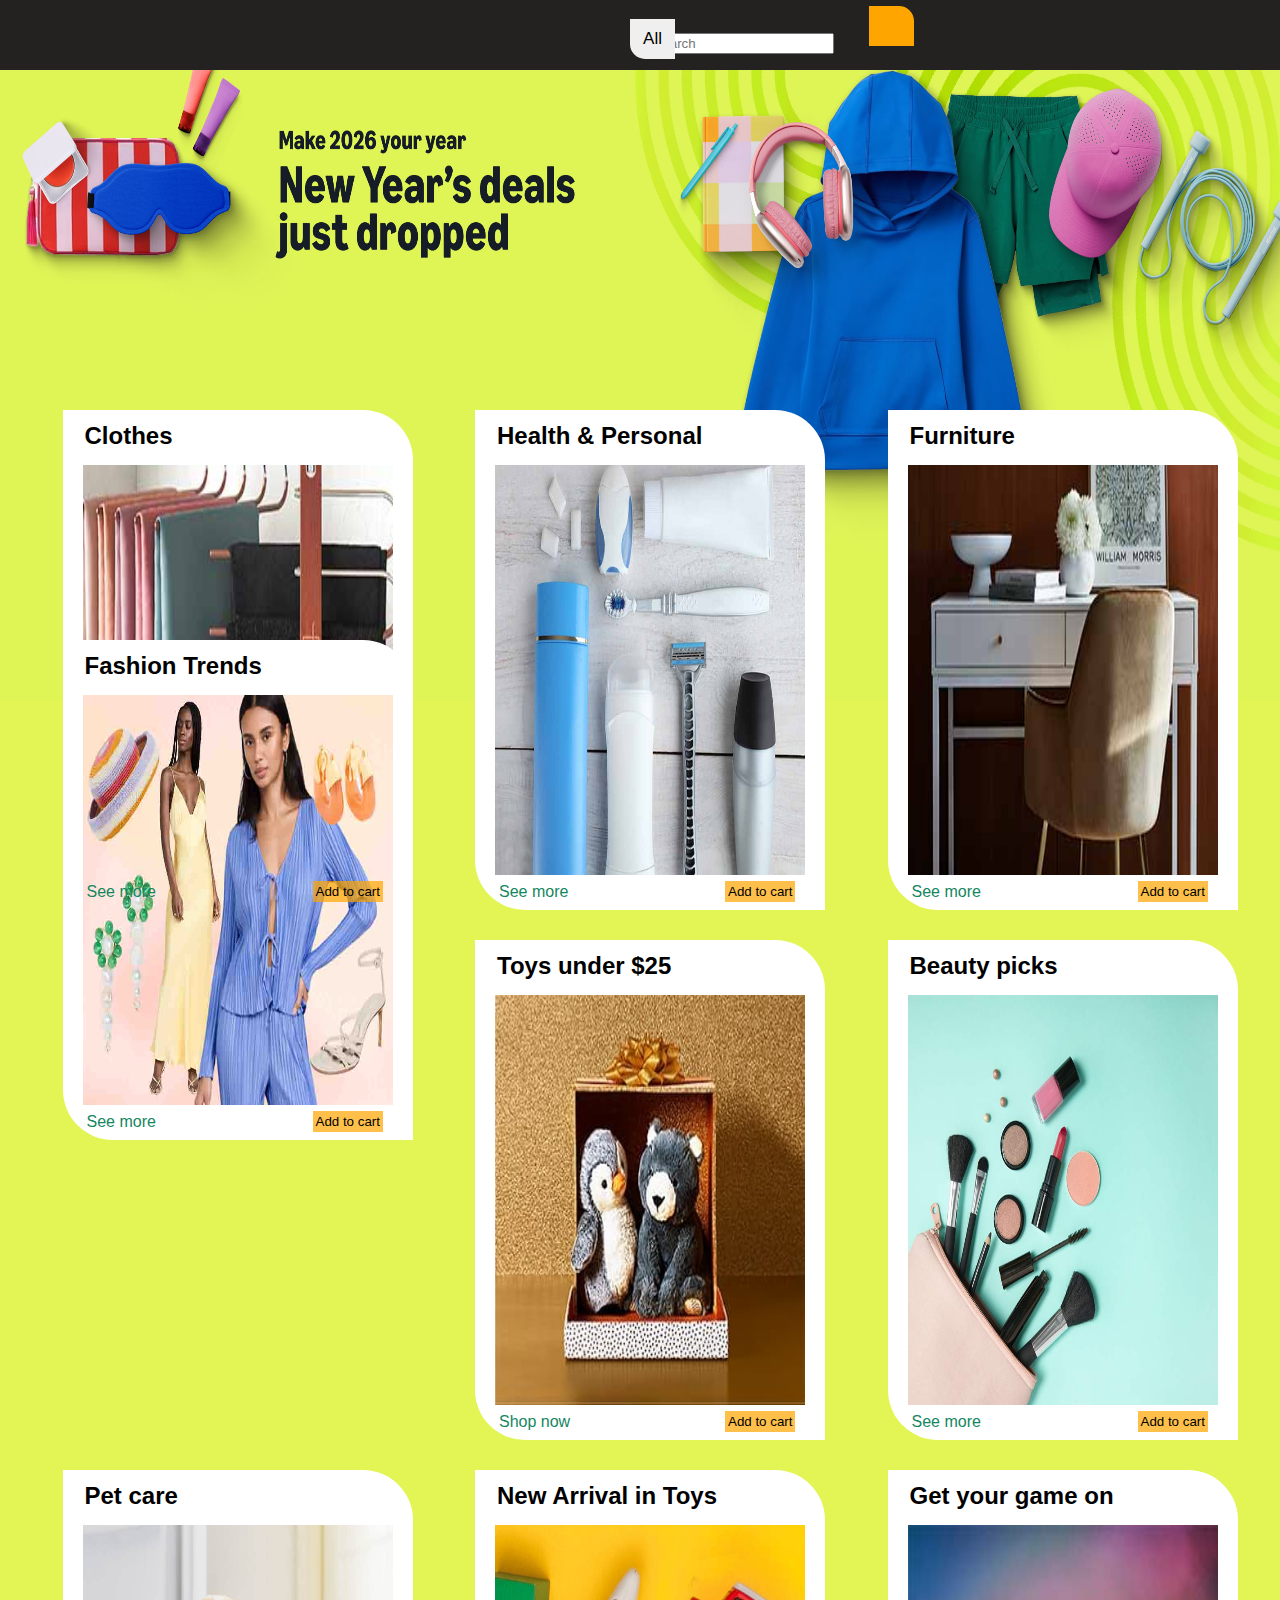
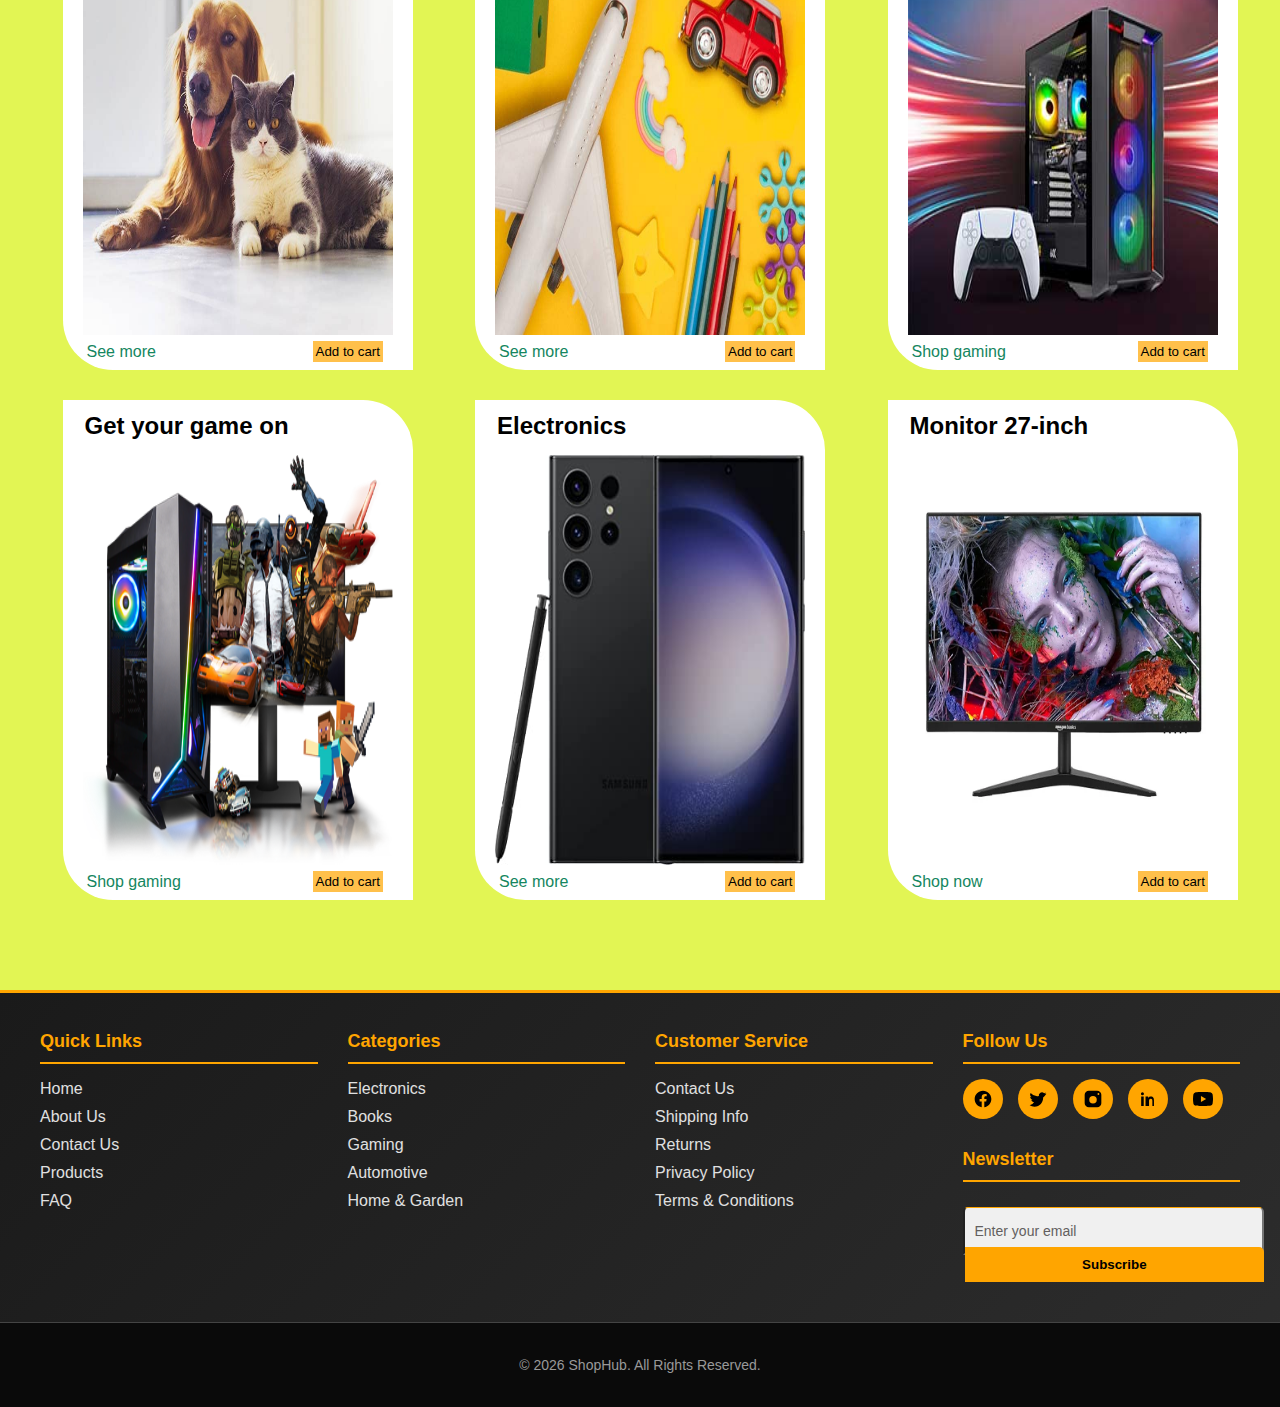
<file: index.html>
<!DOCTYPE html>
<html lang="en">
<head>
    <meta charset="UTF-8">
    <meta name="viewport" content="width=device-width, initial-scale=1.0">
    <title>Document</title>
    <link rel="stylesheet" href="style.css">
    <link rel="stylesheet" href="https://cdnjs.cloudflare.com/ajax/libs/font-awesome/4.7.0/css/font-awesome.min.css">
       <link rel="stylesheet" href="https://cdnjs.cloudflare.com/ajax/libs/font-awesome/6.4.0/css/all.min.css" integrity="sha512-iecdLmaskl7CVkqkXNQ/ZH/XLlvWZOJyj7Yy7tcenmpD1ypASozpmT/E0iPtmFIB46ZmdtAc9eNBvH0H/ZpiBw==" crossorigin="anonymous" referrerpolicy="no-referrer" />

</head>
<body>
    <div class="navbar">
      <div class="nav-top">    
   <img src="amazon.png" alt="" class="logo-img"/>
    <ul class="items">
        <a href="index.html"><li>Home</li></a>
        <a href="about us.html"><li>About Us</li></a>
        <a href="contact us.html"><li>Contact Us</li></a>
        <a href="contact us.html"><li>Login</li></a>
    </ul>
    </div>
      <div class="search-bar">
      <select class="select">
        <option>All</option>
        <option>Arts & Crafits</option>
        <option>Automotive</option>
        <option>Baby</option>
        <option>Books</option>
        <option>Computer</option>
        <option>Deals</option>
        <option>Electronics</option>
      </select>
        <input class="search-input" type="search" placeholder="Search">
        <button class="button"><i class="fa-solid fa-magnifying-glass"></i></button>
    </div>
</div>

<div class="navbar-img">
        <img class="navbar-img" src="navbar.jpg" alt="">
    </div>
    <div class="products">
      
        
        <div class="pro products-1 proo">
          <h2>Clothes</h2>
          <img src="box1_image.jpg" alt="">
          <p>See more</p>
           <button class="cart">Add to cart</button>
          </div>
        

          
          <div class="pro products-1 proo">
            <h2>Health & Personal</h2>
            <img src="box2_image.jpg" alt="">
            <p>See more</p>
            <button class="cart">Add to cart</button>
          </div>
        
          
          <div class="pro products-1 ">
            <h2>Furniture</h2>
            <img src="box3_image.jpg" alt="">
            <p>See more</p>
            <button class="cart">Add to cart</button>
          </div>
          
          <div class="pro products-1">
            <h2>Fashion Trends</h2>
            <img src="box4_image.jpg" alt="">
            <p>See more</p>
            <button class="cart">Add to cart</button>
          </div>
          
          
          <div class="products-1">
            <h2>Toys under $25</h2>
            <img src="box8_image.jpg" alt="">
            <p>Shop now</p>
            <button class="cart">Add to cart</button>
          </div>
          
          <div class="products-1">
            <h2>Beauty picks</h2>
            <img src="box5_image.jpg" alt="">
            <p>See more</p>
            <button class="cart">Add to cart</button>
          </div>
          
          <div class="products-1">
            <h2>Pet care</h2>
            <img src="box6_image.jpg" alt="">
            <p>See more</p>
            <button class="cart">Add to cart</button>
          </div>
          
          <div class="products-1">
            <h2>New Arrival in Toys</h2>
            <img src="box7_image.jpg" alt="">
            <p>See more</p>
            <button class="cart">Add to cart</button>
          </div>
          
          <div class="products-1">
            <h2>Get your game on</h2>
            <img src="game.jpg" alt="">
            <p>Shop gaming</p>
            <button class="cart">Add to cart</button>
          </div>
          <div class="products-1">
            <h2>Get your game on</h2>
            <img src="box9_image.jpg" alt="">
            <p>Shop gaming</p>
            <button class="cart">Add to cart</button>
          </div>
          <div class="products-1">
            <h2>Electronics</h2>
            <img src="box10_image.jpg" alt="">
            <p>See more</p>
            <button class="cart">Add to cart</button>
          </div>
          <div class="products-1">
            <h2>Monitor 27-inch</h2>
            <img src="box11_image.jpg" alt="">
            <p>Shop now</p>
            <button class="cart">Add to cart</button>
     </div>
      </div>
    <!-- footer -->
    <footer class="footer">
      <div class="footer-content">
        <div class="footer-section">
          <h3>Quick Links</h3>
          <ul>
            <li><a href="index.html">Home</a></li>
            <li><a href="about us.html">About Us</a></li>
            <li><a href="contact us.html">Contact Us</a></li>
            <li><a href="#">Products</a></li>
            <li><a href="#">FAQ</a></li>
          </ul>
        </div>

        <div class="footer-section">
          <h3>Categories</h3>
          <ul>
            <li><a href="#">Electronics</a></li>
            <li><a href="#">Books</a></li>
            <li><a href="#">Gaming</a></li>
            <li><a href="#">Automotive</a></li>
            <li><a href="#">Home & Garden</a></li>
          </ul>
        </div>

        <div class="footer-section">
          <h3>Customer Service</h3>
          <ul>
            <li><a href="contact us.html">Contact Us</a></li>
            <li><a href="#">Shipping Info</a></li>
            <li><a href="#">Returns</a></li>
            <li><a href="#">Privacy Policy</a></li>
            <li><a href="#">Terms & Conditions</a></li>
          </ul>
        </div>

        <div class="footer-section">
          <h3>Follow Us</h3>
          <div class="social-links">
            <a href="https://www.facebook.com/profile.php?id=61573422467649" target="_blank" aria-label="Facebook">
              <svg width="20" height="20" viewBox="0 0 24 24" fill="currentColor" xmlns="http://www.w3.org/2000/svg">
                <path d="M22 12C22 6.477 17.523 2 12 2S2 6.477 2 12c0 4.991 3.657 9.128 8.438 9.878v-6.99H7.898v-2.888h2.54V9.845c0-2.507 1.492-3.89 3.777-3.89 1.094 0 2.238.195 2.238.195v2.46h-1.26c-1.243 0-1.63.772-1.63 1.562v1.875h2.773l-.443 2.888h-2.33v6.99C18.343 21.128 22 16.991 22 12z"/>
              </svg>
            </a>
            <a href="#" aria-label="Twitter">
              <svg width="20" height="20" viewBox="0 0 24 24" fill="currentColor" xmlns="http://www.w3.org/2000/svg">
                <path d="M22.162 5.656c-.66.293-1.37.49-2.115.578a3.707 3.707 0 0 0 1.627-2.044 7.388 7.388 0 0 1-2.347.896 3.693 3.693 0 0 0-6.294 3.366A10.482 10.482 0 0 1 3.16 4.9a3.69 3.69 0 0 0 1.144 4.93 3.658 3.658 0 0 1-1.672-.462v.046c0 1.79 1.272 3.283 2.965 3.624-.31.084-.636.129-.972.129-.238 0-.47-.024-.696-.067.47 1.473 1.828 2.545 3.44 2.576A7.405 7.405 0 0 1 2 19.54a10.452 10.452 0 0 0 5.655 1.657c6.787 0 10.5-5.622 10.5-10.503 0-.16-.004-.318-.011-.475.72-.52 1.344-1.17 1.84-1.913z"/>
              </svg>
            </a>
            <a href="#" aria-label="Instagram">
              <svg width="20" height="20" viewBox="0 0 24 24" fill="currentColor" xmlns="http://www.w3.org/2000/svg">
                <path d="M7 2h10a5 5 0 0 1 5 5v10a5 5 0 0 1-5 5H7a5 5 0 0 1-5-5V7a5 5 0 0 1 5-5zm5 6.5A4.5 4.5 0 1 0 16.5 13 4.505 4.505 0 0 0 12 8.5zm6.5-3.6a1.1 1.1 0 1 0 1.1 1.1 1.1 1.1 0 0 0-1.1-1.1z"/>
              </svg>
            </a>
            <a href="https://www.linkedin.com/in/zakir-khan-8587b4357" target="_blank" aria-label="LinkedIn">
              <svg width="20" height="20" viewBox="0 0 24 24" fill="currentColor" xmlns="http://www.w3.org/2000/svg">
                <path d="M20.447 20.452H17.24v-5.569c0-1.328-.024-3.037-1.852-3.037-1.853 0-2.136 1.445-2.136 2.939v5.667H9.037V9h3.114v1.561h.044c.434-.824 1.494-1.693 3.073-1.693 3.287 0 3.892 2.164 3.892 4.981v6.603zM5.337 7.433a1.804 1.804 0 1 1 0-3.608 1.804 1.804 0 0 1 0 3.608zM6.875 20.452H3.8V9h3.075v11.452z"/>
              </svg>
            </a>
            <a href="https://www.youtube.com/@ComedyVault360" aria-label="YouTube">
              <svg width="20" height="20" viewBox="0 0 24 24" fill="currentColor" xmlns="http://www.w3.org/2000/svg">
                <path d="M23.498 6.186a2.995 2.995 0 0 0-2.113-2.12C19.63 3.5 12 3.5 12 3.5s-7.63 0-9.385.566A2.995 2.995 0 0 0 .502 6.186 31.36 31.36 0 0 0 0 12a31.36 31.36 0 0 0 .502 5.814 2.995 2.995 0 0 0 2.113 2.12C4.37 20.5 12 20.5 12 20.5s7.63 0 9.385-.566a2.995 2.995 0 0 0 2.113-2.12A31.36 31.36 0 0 0 24 12a31.36 31.36 0 0 0-.502-5.814zM9.545 15.568V8.432L15.818 12l-6.273 3.568z"/>
              </svg>
            </a>
          </div>
          <h3 style="margin-top: 30px;">Newsletter</h3>
          <input type="email" placeholder="Enter your email" class="footer-email">
          <button class="footer-btn">Subscribe</button>
        </div>
      </div>

      <div class="footer-bottom">
        <p>&copy; 2026 ShopHub. All Rights Reserved.</p>
      </div>
    </footer>



</body>
</html>
</file>
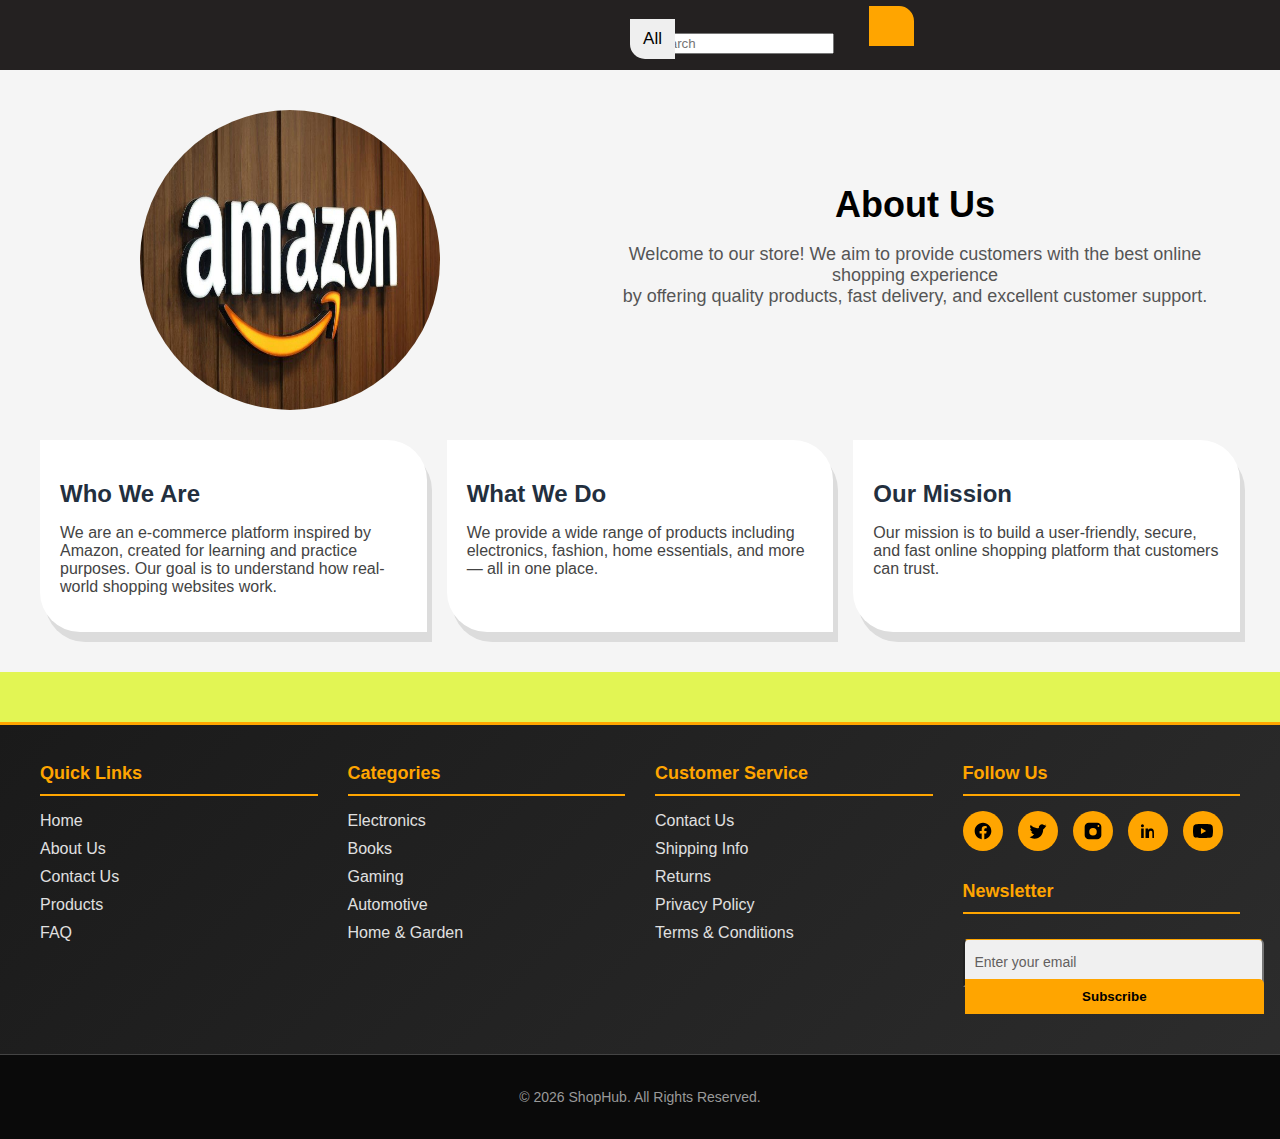
<file: about us.html>
<!DOCTYPE html>
<html lang="en">
<head>
    <meta charset="UTF-8">
    <meta name="viewport" content="width=device-width, initial-scale=1.0">
    <title>Document</title>
    <link rel="stylesheet" href="style.css">
     <link rel="stylesheet" href="https://cdnjs.cloudflare.com/ajax/libs/font-awesome/4.7.0/css/font-awesome.min.css">
            <link rel="stylesheet" href="https://cdnjs.cloudflare.com/ajax/libs/font-awesome/6.4.0/css/all.min.css" integrity="sha512-iecdLmaskl7CVkqkXNQ/ZH/XLlvWZOJyj7Yy7tcenmpD1ypASozpmT/E0iPtmFIB46ZmdtAc9eNBvH0H/ZpiBw==" crossorigin="anonymous" referrerpolicy="no-referrer" />

</head>
<body>
 <div class="navbar">
      <div class="nav-top">    
   <img src="amazon.png" alt="" class="logo-img"/>
    <ul class="items">
        <a href="index.html"><li>Home</li></a>
        <a href="about us.html"><li>About Us</li></a>
        <a href="contact us.html"><li>Contact Us</li></a>
        <a href="contact us.html"><li>Login</li></a>
    </ul>
    </div>
      <div class="search-bar">
      <select class="select">
        <option>All</option>
        <option>Arts & Crafits</option>
        <option>Automotive</option>
        <option>Baby</option>
        <option>Books</option>
        <option>Computer</option>
        <option>Deals</option>
        <option>Electronics</option>
      </select>
        <input class="search-input" type="search" placeholder="Search">
        <button class="button"><i class="fa-solid fa-magnifying-glass"></i></button>
    </div>
</div>
<!-- main -->

<main class="about-main">
  <div class="abb">
  <img src="about us.jpg" alt="" class="about-photo">
  <section class="about-hero">
    <h1>About Us</h1>
    <p>
      Welcome to our store! We aim to provide customers with the best online
      shopping experience <br> by offering quality products, fast delivery,
      and excellent customer support.
    </p>
  </section>
    </div>
  <section class="about-content">
    <div class="about-box">
      <h2>Who We Are</h2>
      <p>
        We are an e-commerce platform inspired by Amazon, created for learning
        and practice purposes. Our goal is to understand how real-world
        shopping websites work.
      </p>
    </div>

    <div class="about-box">
      <h2>What We Do</h2>
      <p>
        We provide a wide range of products including electronics, fashion,
        home essentials, and more — all in one place.
      </p>
    </div>

    <div class="about-box">
      <h2>Our Mission</h2>
      <p>
        Our mission is to build a user-friendly, secure, and fast online
        shopping platform that customers can trust.
      </p>
    </div>
  </section>

</main>


<!-- footer -->
<footer class="footer">
      <div class="footer-content">
        <div class="footer-section">
          <h3>Quick Links</h3>
          <ul>
            <li><a href="index.html">Home</a></li>
            <li><a href="about us.html">About Us</a></li>
            <li><a href="contact us.html">Contact Us</a></li>
            <li><a href="#">Products</a></li>
            <li><a href="#">FAQ</a></li>
          </ul>
        </div>

        <div class="footer-section">
          <h3>Categories</h3>
          <ul>
            <li><a href="#">Electronics</a></li>
            <li><a href="#">Books</a></li>
            <li><a href="#">Gaming</a></li>
            <li><a href="#">Automotive</a></li>
            <li><a href="#">Home & Garden</a></li>
          </ul>
        </div>

        <div class="footer-section">
          <h3>Customer Service</h3>
          <ul>
            <li><a href="contact us.html">Contact Us</a></li>
            <li><a href="#">Shipping Info</a></li>
            <li><a href="#">Returns</a></li>
            <li><a href="#">Privacy Policy</a></li>
            <li><a href="#">Terms & Conditions</a></li>
          </ul>
        </div>

        <div class="footer-section">
          <h3>Follow Us</h3>
             <div class="social-links">
            <a href="https://www.facebook.com/profile.php?id=61573422467649" target="_blank" aria-label="Facebook">
              <svg width="20" height="20" viewBox="0 0 24 24" fill="currentColor" xmlns="http://www.w3.org/2000/svg">
                <path d="M22 12C22 6.477 17.523 2 12 2S2 6.477 2 12c0 4.991 3.657 9.128 8.438 9.878v-6.99H7.898v-2.888h2.54V9.845c0-2.507 1.492-3.89 3.777-3.89 1.094 0 2.238.195 2.238.195v2.46h-1.26c-1.243 0-1.63.772-1.63 1.562v1.875h2.773l-.443 2.888h-2.33v6.99C18.343 21.128 22 16.991 22 12z"/>
              </svg>
            </a>
            <a href="#" aria-label="Twitter">
              <svg width="20" height="20" viewBox="0 0 24 24" fill="currentColor" xmlns="http://www.w3.org/2000/svg">
                <path d="M22.162 5.656c-.66.293-1.37.49-2.115.578a3.707 3.707 0 0 0 1.627-2.044 7.388 7.388 0 0 1-2.347.896 3.693 3.693 0 0 0-6.294 3.366A10.482 10.482 0 0 1 3.16 4.9a3.69 3.69 0 0 0 1.144 4.93 3.658 3.658 0 0 1-1.672-.462v.046c0 1.79 1.272 3.283 2.965 3.624-.31.084-.636.129-.972.129-.238 0-.47-.024-.696-.067.47 1.473 1.828 2.545 3.44 2.576A7.405 7.405 0 0 1 2 19.54a10.452 10.452 0 0 0 5.655 1.657c6.787 0 10.5-5.622 10.5-10.503 0-.16-.004-.318-.011-.475.72-.52 1.344-1.17 1.84-1.913z"/>
              </svg>
            </a>
            <a href="#" aria-label="Instagram">
              <svg width="20" height="20" viewBox="0 0 24 24" fill="currentColor" xmlns="http://www.w3.org/2000/svg">
                <path d="M7 2h10a5 5 0 0 1 5 5v10a5 5 0 0 1-5 5H7a5 5 0 0 1-5-5V7a5 5 0 0 1 5-5zm5 6.5A4.5 4.5 0 1 0 16.5 13 4.505 4.505 0 0 0 12 8.5zm6.5-3.6a1.1 1.1 0 1 0 1.1 1.1 1.1 1.1 0 0 0-1.1-1.1z"/>
              </svg>
            </a>
            <a href="https://www.linkedin.com/in/zakir-khan-8587b4357" target="_blank" aria-label="LinkedIn">
              <svg width="20" height="20" viewBox="0 0 24 24" fill="currentColor" xmlns="http://www.w3.org/2000/svg">
                <path d="M20.447 20.452H17.24v-5.569c0-1.328-.024-3.037-1.852-3.037-1.853 0-2.136 1.445-2.136 2.939v5.667H9.037V9h3.114v1.561h.044c.434-.824 1.494-1.693 3.073-1.693 3.287 0 3.892 2.164 3.892 4.981v6.603zM5.337 7.433a1.804 1.804 0 1 1 0-3.608 1.804 1.804 0 0 1 0 3.608zM6.875 20.452H3.8V9h3.075v11.452z"/>
              </svg>
            </a>
            <a href="https://www.youtube.com/@ComedyVault360" aria-label="YouTube">
              <svg width="20" height="20" viewBox="0 0 24 24" fill="currentColor" xmlns="http://www.w3.org/2000/svg">
                <path d="M23.498 6.186a2.995 2.995 0 0 0-2.113-2.12C19.63 3.5 12 3.5 12 3.5s-7.63 0-9.385.566A2.995 2.995 0 0 0 .502 6.186 31.36 31.36 0 0 0 0 12a31.36 31.36 0 0 0 .502 5.814 2.995 2.995 0 0 0 2.113 2.12C4.37 20.5 12 20.5 12 20.5s7.63 0 9.385-.566a2.995 2.995 0 0 0 2.113-2.12A31.36 31.36 0 0 0 24 12a31.36 31.36 0 0 0-.502-5.814zM9.545 15.568V8.432L15.818 12l-6.273 3.568z"/>
              </svg>
            </a>
          </div>
          <h3 style="margin-top: 30px;">Newsletter</h3>
          <input type="email" placeholder="Enter your email" class="footer-email">
          <button class="footer-btn">Subscribe</button>
        </div>
      </div>

      <div class="footer-bottom">
        <p>&copy; 2026 ShopHub. All Rights Reserved.</p>
      </div>
    </footer>

</body>
</html>
</file>
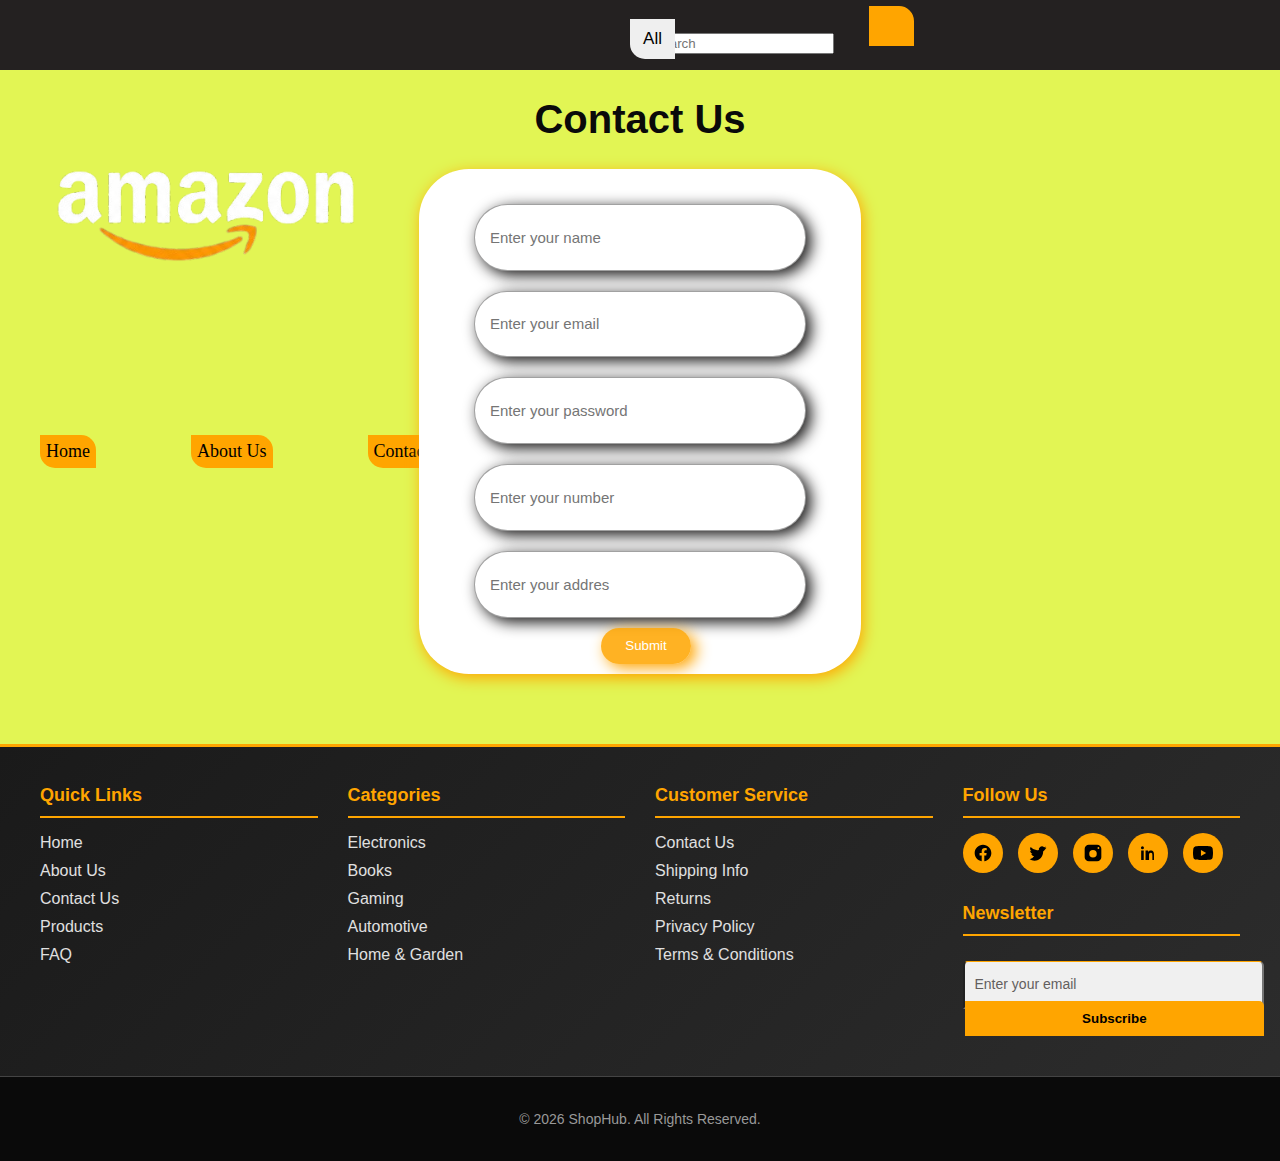
<file: contact us.html>
<!DOCTYPE html>
<html lang="en">
<head>
    <meta charset="UTF-8">
    <meta name="viewport" content="width=device-width, initial-scale=1.0">
    <title>Document</title>
    <link rel="stylesheet" href="style.css">
     <link rel="stylesheet" href="https://cdnjs.cloudflare.com/ajax/libs/font-awesome/4.7.0/css/font-awesome.min.css">
                 <link rel="stylesheet" href="https://cdnjs.cloudflare.com/ajax/libs/font-awesome/6.4.0/css/all.min.css" integrity="sha512-iecdLmaskl7CVkqkXNQ/ZH/XLlvWZOJyj7Yy7tcenmpD1ypASozpmT/E0iPtmFIB46ZmdtAc9eNBvH0H/ZpiBw==" crossorigin="anonymous" referrerpolicy="no-referrer" />

</head>
<body>
 <div class="navbar">
      <div class="nav-top">    
   <img src="amazon.png" alt="" class="logo-img"/>
    <ul class="items">
        <a href="index.html"><li>Home</li></a>
        <a href="about us.html"><li>About Us</li></a>
        <a href="contact us.html"><li>Contact Us</li></a>
        <a href="contact us.html"><li>Login</li></a>
    </ul>
    </div>
      <div class="search-bar">
      <select class="select">
        <option>All</option>
        <option>Arts & Crafits</option>
        <option>Automotive</option>
        <option>Baby</option>
        <option>Books</option>
        <option>Computer</option>
        <option>Deals</option>
        <option>Electronics</option>
      </select>
        <input class="search-input" type="search" placeholder="Search">
        <button class="button"><i class="fa-solid fa-magnifying-glass"></i></button>
    </div>
</div>
<!-- main -->
  <h1 class="heading">Contact Us</h1>
  <form action="" class="form">
    <input type="text" placeholder="Enter your name">
    <input type="email" placeholder="Enter your email">
    <input type="password" placeholder="Enter your password">
    <input type="number" placeholder="Enter your number">
    <input type="text" placeholder="Enter your addres">
    <button class="form-button">Submit</button>
  </form>

<!-- footer -->
<footer class="footer">
      <div class="footer-content">
        <div class="footer-section">
          <h3>Quick Links</h3>
          <ul>
            <li><a href="index.html">Home</a></li>
            <li><a href="about us.html">About Us</a></li>
            <li><a href="contact us.html">Contact Us</a></li>
            <li><a href="#">Products</a></li>
            <li><a href="#">FAQ</a></li>
          </ul>
        </div>

        <div class="footer-section">
          <h3>Categories</h3>
          <ul>
            <li><a href="#">Electronics</a></li>
            <li><a href="#">Books</a></li>
            <li><a href="#">Gaming</a></li>
            <li><a href="#">Automotive</a></li>
            <li><a href="#">Home & Garden</a></li>
          </ul>
        </div>

        <div class="footer-section">
          <h3>Customer Service</h3>
          <ul>
            <li><a href="contact us.html">Contact Us</a></li>
            <li><a href="#">Shipping Info</a></li>
            <li><a href="#">Returns</a></li>
            <li><a href="#">Privacy Policy</a></li>
            <li><a href="#">Terms & Conditions</a></li>
          </ul>
        </div>

        <div class="footer-section">
          <h3>Follow Us</h3>
             <div class="social-links">
            <a href="https://www.facebook.com/profile.php?id=61573422467649" target="_blank" aria-label="Facebook">
              <svg width="20" height="20" viewBox="0 0 24 24" fill="currentColor" xmlns="http://www.w3.org/2000/svg">
                <path d="M22 12C22 6.477 17.523 2 12 2S2 6.477 2 12c0 4.991 3.657 9.128 8.438 9.878v-6.99H7.898v-2.888h2.54V9.845c0-2.507 1.492-3.89 3.777-3.89 1.094 0 2.238.195 2.238.195v2.46h-1.26c-1.243 0-1.63.772-1.63 1.562v1.875h2.773l-.443 2.888h-2.33v6.99C18.343 21.128 22 16.991 22 12z"/>
              </svg>
            </a>
            <a href="#" aria-label="Twitter">
              <svg width="20" height="20" viewBox="0 0 24 24" fill="currentColor" xmlns="http://www.w3.org/2000/svg">
                <path d="M22.162 5.656c-.66.293-1.37.49-2.115.578a3.707 3.707 0 0 0 1.627-2.044 7.388 7.388 0 0 1-2.347.896 3.693 3.693 0 0 0-6.294 3.366A10.482 10.482 0 0 1 3.16 4.9a3.69 3.69 0 0 0 1.144 4.93 3.658 3.658 0 0 1-1.672-.462v.046c0 1.79 1.272 3.283 2.965 3.624-.31.084-.636.129-.972.129-.238 0-.47-.024-.696-.067.47 1.473 1.828 2.545 3.44 2.576A7.405 7.405 0 0 1 2 19.54a10.452 10.452 0 0 0 5.655 1.657c6.787 0 10.5-5.622 10.5-10.503 0-.16-.004-.318-.011-.475.72-.52 1.344-1.17 1.84-1.913z"/>
              </svg>
            </a>
            <a href="#" aria-label="Instagram">
              <svg width="20" height="20" viewBox="0 0 24 24" fill="currentColor" xmlns="http://www.w3.org/2000/svg">
                <path d="M7 2h10a5 5 0 0 1 5 5v10a5 5 0 0 1-5 5H7a5 5 0 0 1-5-5V7a5 5 0 0 1 5-5zm5 6.5A4.5 4.5 0 1 0 16.5 13 4.505 4.505 0 0 0 12 8.5zm6.5-3.6a1.1 1.1 0 1 0 1.1 1.1 1.1 1.1 0 0 0-1.1-1.1z"/>
              </svg>
            </a>
            <a href="https://www.linkedin.com/in/zakir-khan-8587b4357" target="_blank" aria-label="LinkedIn">
              <svg width="20" height="20" viewBox="0 0 24 24" fill="currentColor" xmlns="http://www.w3.org/2000/svg">
                <path d="M20.447 20.452H17.24v-5.569c0-1.328-.024-3.037-1.852-3.037-1.853 0-2.136 1.445-2.136 2.939v5.667H9.037V9h3.114v1.561h.044c.434-.824 1.494-1.693 3.073-1.693 3.287 0 3.892 2.164 3.892 4.981v6.603zM5.337 7.433a1.804 1.804 0 1 1 0-3.608 1.804 1.804 0 0 1 0 3.608zM6.875 20.452H3.8V9h3.075v11.452z"/>
              </svg>
            </a>
            <a href="https://www.youtube.com/@ComedyVault360" aria-label="YouTube">
              <svg width="20" height="20" viewBox="0 0 24 24" fill="currentColor" xmlns="http://www.w3.org/2000/svg">
                <path d="M23.498 6.186a2.995 2.995 0 0 0-2.113-2.12C19.63 3.5 12 3.5 12 3.5s-7.63 0-9.385.566A2.995 2.995 0 0 0 .502 6.186 31.36 31.36 0 0 0 0 12a31.36 31.36 0 0 0 .502 5.814 2.995 2.995 0 0 0 2.113 2.12C4.37 20.5 12 20.5 12 20.5s7.63 0 9.385-.566a2.995 2.995 0 0 0 2.113-2.12A31.36 31.36 0 0 0 24 12a31.36 31.36 0 0 0-.502-5.814zM9.545 15.568V8.432L15.818 12l-6.273 3.568z"/>
              </svg>
            </a>
          </div>
          <h3 style="margin-top: 30px;">Newsletter</h3>
          <input type="email" placeholder="Enter your email" class="footer-email">
          <button class="footer-btn">Subscribe</button>
        </div>
      </div>

      <div class="footer-bottom">
        <p>&copy; 2026 ShopHub. All Rights Reserved.</p>
      </div>
    </footer>


</body>
</html>
</file>
<file: style.css>
* {
font-family: Arial;
}

 html,body {
  min-height: 100vh;
  margin: 0;
  padding: 0;
  min-height: 100%;
}

body{
    margin: 0;
    padding: 0;
    background-color: rgba(222, 243, 59, 0.87);
    display: flex;
    flex-direction: column;
}
.navbar{
    display: flex;
    background-color: rgb(36, 33, 33);
    height: 60px;
    color: aliceblue;
    padding-top: 10px;
    gap: 20px;
}
.logo img{
  margin-top: -13px;
    width: 120px;
    height: 100px;
    position: relative;
    top: -7px;
} 

 .items {
    display: flex;
    list-style: none;
    gap: 95px;
  } 
  .items li{
 margin-top: -7px;
 font-family: serif;
 font-size: 18px;
 padding: 6px;
 align-items: center;
 background-color: orange;
 border-radius: 0 15px;
 color: black;

 }
 .items li:hover{
  color: rgb(255, 232, 127);
  background-color: orange;
  border-radius: 0 15px;
  color: black;
  box-shadow:  3px 3px 15PX rgba(255, 166, 0, 0.877);
 }
 .items li:active{
    transition: transform 0.1s, box-shadow 0.1s;
  transform: scale(1.1);
  box-shadow: 3PX 3px 15PX #cc7a00;
 }
 a{
    text-decoration: none;
    color: white;
 }
 .search{
  display: flex;
  align-items: center; 
  margin-left: 30px;
}


.select {
  width: 45px;
  height: 40px;
  border-radius: 0 0 0 15px;
  transform: translatey(-4px);
 margin-right: -30px;
  border: none;
  outline: none;
   -webkit-appearance: none;
  -moz-appearance: none;
  appearance: none;
  text-align: center;
  font-size: 17px;
}

.select:hover{
  border: 2px solid white;
  border-color: orange;
  border-right-color: white;

}

.search input {
  position: relative;
  transform: translatey(-4px);
  flex: 1;                 
  width: 480px;
  height: 40px;
  padding: 0 10px;         
  font-size: 15px;
  background-color: #f8f7f7;
  right: -30px;
  border: 1px solid white;
  outline: none;
}
.search-input:hover{
  border: 2px solid #f8f7f7;
  border-color:orange;
  border-left-color: white;
  border-right-color: white;
}
.button {
  transform: translatey(-4px);
  height: 40px;
  width: 45px;
  border-radius: 0 15px 0px 0;
  background-color: orange;
  border: 2px solid orange;
  margin-left: 30px;
  font-size: 24px;
  padding: 2px 0 0 2px;
}
.button:hover{
  border-right-color: unset;
 border-color: orange ;
}


 .login-button{
      display: inline-block;     
  width: 70px;               
  height: 33px;             
  line-height: 31px;          
  text-align: center;
margin-top: 9px;
  margin-left: 230px;
  background-color: orange;
  color: black;
  border-radius: 0 15px;
  font-size: 18px;
  text-decoration: none;
  cursor: pointer;

  }
  .login-button:hover{
    color: rgb(255, 232, 127);
  background-color: orange;
  border-radius: 0 10px;
  color: black;
  box-shadow:  3px 3px 15PX rgba(255, 166, 0, 0.877);
  border-radius: 0 15px;
  }
  .login-button:active{
   transition: transform 0.1s, box-shadow 0.1s;
  transform: scale(1.1);
  box-shadow: 3PX 3px 15PX #cc7a00;
  }
  .mobile{
    background-color: rgb(134, 160, 172);
    height:24px;
    visibility: hidden;
  }
  /* navbar start */
   .navbar-img{
    display: flex;
    width: 100vw;
    height: 70vh;
    background-size: contain;
 } 
   .cart{
    position: relative;
    left: 250px;
    bottom: 48px;
    background-color: rgba(255, 166, 0, 0.705);
    border: none;
    padding: 3px;
  }
  .cart:hover{
     transition: transform 0.1s, box-shadow 0.3s;
     background-color: orange;
    
  }
  .cart:active{
    transform: scale(1.1);
  } 
  .products{
   display: flex;
    flex-wrap: wrap;
   justify-content: space-evenly;
    margin: 10px auto;
}
.products-1:hover{
  transition: transform 1s;
  transform: scale(1.1);
}

.products-1 img{
    width: 310px;
    height: 410px;
    padding: 0px 20px 0px 20px;
    margin-top: -5px;
   }
.pro{
  margin-top: -300px;
}


.products-1{
    background-color: #fff;
    border: 1px solid black;
    width: 350PX;
    height: 500px;
    border: none;
    border-radius: 0 50px 0 50px;
    margin-bottom: 30px;
    margin-left: 20px;
    
}
.products-1 p{
    position:relative;
    top: -12px;
    margin-left: 24px;
    color: rgb(20, 134, 96);
}
.products-1 h2{
    margin-left: 22px;
    margin-top: 12px;
}
 .about-main {
  padding: 40px;
  background-color: #f5f5f5;
  font-family: Arial, sans-serif;
}
.abb{
  display: flex;
  margin-bottom: 30px;
}
.about-photo{
  border-radius: 50%;
  width: 300px;
  height: 300px;
  background-size: cover;
  margin-left: 100px;
 
}
.about-hero {
  text-align: center;
  position: relative;
  margin-left: 150px;
  top: 50px;
}

.about-hero h1 {
  font-size: 36px;
  margin-bottom: 10px;
}

.about-hero p {
  font-size: 18px;
  color: #555;
}

.about-content {
  display: flex;
  gap: 20px;
  flex-wrap: wrap;
}

.about-box {
  background: #fff;
  padding: 20px;
  flex: 1;
  min-width: 250px;
  border-radius:0 40px;
  box-shadow:  5px 10px rgba(0,0,0,0.1);
}
.about-box:hover{
  transition: transform 0.5s;
  transform: scale(1.1);
}
.about-box h2 {
  margin-bottom: 10px;
  color: #232f3e; 
}

.about-box p {
  color: #444;
} 
  
/* contact us */
.heading {
  color: rgb(10, 10, 10);
  text-align: center;
  font-size: 40px;
}


.form {
  display: flex;
  flex-direction: column;
  width: 360px;
  height: 470px;
  margin: 0 auto;  
  border-radius: 50px; 
  padding: 35px 27px 0px 55px;
  background-color: white;
  margin-bottom:20px ;
  padding-bottom: -60px;
  /* background-image: url(./images/from.jpg); */
  background-size: cover;
  box-shadow: 2px 4px 15px orange;
}


.form input {
  height: 45px;
  width: 300px;
  padding:15px;
 margin-bottom: 20px;
  font-size: 15px;
  border-radius:35px;
  background-color: rgb(255, 255, 255);
  color: rgb(18, 17, 17);
  border: 1px solid rgba(0, 0, 0, 0.37);
  box-shadow: 5px 4px 15px;
}
.form input:hover{
   transition: transform 0.1s, box-shadow 0.1s;
   transform: scale(1.1);
   box-shadow: 6px 6px 15px rgb(219, 215, 215);
 }


.form-button {
 
 width: 90px;
 height: 45px;
  background-color:rgba(255, 166, 0, 0.863);
  color: white;
  border: none;
  cursor: pointer;
  margin-left: 127px;
  border-radius:20px;
  position: relative;
  top: -10px;
  box-shadow: 5px 4px 15px orange ;
}
.form-button:hover{
   transition: transform 0.1s, box-shadow 0.1s;
   transform: scale(1.1);
 }
.form-button:active{
   transform: translateY(3px);
  box-shadow: 0 4px 0 #2b3a4d;
}
/* contact end */

  @media (min-width: 320px) and (max-width:650px) {
   .navbar{
    /* display: flex; */
    background-color: rgb(36, 33, 33);
    height: 40px;
    color: aliceblue;
    padding-top: 1px;
    width: 100vw;
   }
   .logo img{
    width: 62px;
    height: 58px;
    position: relative;
    top: 5px;
}
.items {
    display: flex;
    list-style: none;
    gap: 18px;
    position: relative;
    right: 33px;
    bottom: 7px;
  } 
  .items li{
    margin: unset;
  background-color: orange;
  color: black;
  align-items: center;
  width: 46px;
  height: 15px;
  text-align: center;
 font-size: 10px;
 padding: 3px;
 position: relative;
 right: 3px;
 border-radius: 0 6px;
 border: 0.01em solid rgba(219, 145, 7, 0.74);
 
 }
 .items li:hover{
  transition: transform 1s;
  transform: scale(1.1);
  border-radius: 0 6px;
  padding: 3px;
  color: rgb(231, 229, 229);
  box-shadow:  1px 1px 7PX rgba(255, 166, 0, 10);
  background-color:  rgba(255, 166, 0, 0.815);
 }
 .items li:active{
    transition: transform 0.1s, box-shadow 0.1s;
  transform: scale(1.1);
  box-shadow: 1px 1px 10 #cc7a00;
 }
 a{
    text-decoration: none;
    color: white;
 }
 
.search{
 position: relative;
  /* right: 134px; */
  width: 100vw;
  top: 3px;
}

.select {
  width:24px;
  height: 26px;
  border: 1px solid black;
  border-right: none;
  outline: none;
  font-size: 9px;
 position: relative;
 top: 35px;
 right: 364px;
  -webkit-appearance: none;
  -moz-appearance: none;
  appearance: none;
  text-align: center;
  position: relative;
  border-radius: 0px;
}
.select option{
  font-size: 7px;
  width: 500px;
}
.select:hover{
  border: 0.5px solid white;
  border-color: orange;
  border-right-color: white;

}

.search input {
  position: relative;
  transform: translatey(-4px);
  flex: 1;                 
  /* width: 89vw; */
  height: 26px;
  padding: 0 10px;         
  font-size: 9px;
  background-color: #f8f7f7;
  right: 340px;
  border: 1px solid black;
  border-left:none;
  border-right: none;
  outline: none;
  top: 35px;
}
.search-input:hover{
  border: 0.1px solid #f8f7f7;
  border-color:orange;
  border-left-color: white;
  border-right-color: white;
}
.button {
  transform: translatey(-4px);
  height: 26px;
  width: 25px;
  background-color: orange;
  border: 1px solid black;
  border-left: none;
  font-size: 12px;
  position: relative;
  right: 370px;
  top: 35px;
   border-radius: 0px;
  padding: 1px 0 0 1px;
}
.button:hover{
  border-color: orange;
}

 .login-button{
      display: inline-block;  
  width: 40px;               
  height: 23px;              
  line-height: 19px;          
  background-color: orange;
  color: black;
  border-radius: 0 6px;
  font-size: 9.7px;
  text-decoration: none;
  cursor: pointer;
   position: relative;
   top:1px;
   right: 672px;
  }
  .login-button:hover{
    transition: transform 1s;
  transform: scale(1.1);
  border-radius: 0 6px;
  color: rgb(231, 229, 229);
  box-shadow:  1px 1px 7PX rgba(255, 166, 0, 10);
  background-color:  rgba(255, 166, 0, 0.815);
}
.login-button:active{
  transition: transform 0.1s, box-shadow 0.1s;
  transform: scale(1.1);
  box-shadow: 0 1px 0 #cc7a00;
  }
  
  .mobile{
    height:20px;
    visibility: hidden;
  }
  
 .navbar-img{
    width: 100vw;
    height: 20vh;
    background-image: url(navbar.jpg);
    background-size: contain;
    border: rgb(229, 255, 0) 1px solid;
 }

 .products{
   justify-content: space-evenly;

}
.products-1:hover{
  transition: transform 1s;
  transform: scale(1.1);
}

.products-1 img{
    width: 105px;
    height: 150px;
    padding: 0px 13px 0px 13px;
    margin-top: -5px;
   }

.pro{
  margin-top: 0;
 
}

.products-1{
    background-color: #fff;
    border-radius: 0 25%;
    width: 130PX;
    height: 190px;
    border: none;
    border-radius: 0 5px 0 5px;
    margin-bottom: 15px;
    margin-left: 5px;
    position: relative;
    top: -54px;

}
.products-1 p{
    position:relative;
    top: -4px;
    margin-left: 13px;
    color: rgb(20, 134, 96);
    font-size: 6px;
}
.products-1 h2{
    margin-left: 13px;
    margin-top: 4px;
    font-size: 11px;
} 
 .cart{
    position: relative;
    left: 85px;
    bottom: 24px;
    background-color: rgba(255, 166, 0, 0.705);
    border: none;
    padding: 2px;
    font-size: 6px;
    border-radius: 0px;
  }
  
  .cart:active{
      transition: transform 0.1s, box-shadow 0.3s;
    background-color: orange;
    transform: scale(1.1);
  }
  /* ABOUT US START */


  .about-main {
  padding: 30px;
  background-color: #f5f5f5;
  font-family: Arial, sans-serif;
}
.abb{
  display: flex;
  margin-bottom: 20px;
}
.about-photo{
  border-radius: 50%;
  width: 100px;
  height: 100px;
  margin-left: 15px;
 margin-top: 30PX;
}
.about-hero {
  text-align: center;
  position: relative;
  margin-left: 30px;
  top: 27px;

}

.about-hero h1 {
  font-size: 16px;
  font-size: 14PX;
}

.about-hero p {
  font-size: 10px;
  color: #555;
}

.about-content {
  display: flex;
  gap: 20px;
  flex-wrap: wrap;
}

.about-box {
  background: #fff;
  padding: 10px;
  flex: 1;
  min-width: 250px;
  border-radius:0 40px;
  box-shadow:  5px 10px rgba(0,0,0,0.1);
  margin-top: 10px;
  margin-bottom: 20px;
}
.about-box:hover{
  transition: transform 0.5s;
  transform: scale(1.1);
}
.about-box h2 {
  margin-bottom: 10px;
  color: #232f3e; 
  font-size: 15PX;
}

.about-box p {
  color: #444;
  font-size: 12PX;
}
/* ABOUT US END */

/* contact us start */
.heading {
  color: rgb(10, 10, 10);
  text-align: center;
  font-size: 25px;
  padding-top: 10px;
}


.form {
  display: flex;
  flex-direction: column;
  width: 250px;
  height: 340px;
  margin: 0 auto;   
  padding: 25px 10px 10px 42px;
  background-color: white;
  margin-bottom:20px ;
  padding-bottom: -60px;
  /* background-image: url(./images/from.jpg); */
  background-size: cover;
  border-radius: 15%;
  box-shadow: 2px 4px 15px orange;
  
}


.form input {
  height: 12px;
  width: 200px;
 margin-bottom: 20px;
  font-size: 10px;
  padding-left: 5px;
  border-radius:15px;
  background-color: white;
  color: rgb(18, 17, 17);
  border: 1px solid rgba(0, 0, 0, 0.199);
  box-shadow: 5px 4px 15px;
}
.form input:hover{
   transition: transform 0.1s, box-shadow 0.1s;
   transform: scale(1.1);
   box-shadow: 6px 6px 15px rgb(219, 215, 215);
 }


.form-button{
 
 width: 70px;
 height: 34px;
  background-color:rgba(255, 166, 0, 0.863);
  color: white;
  border: none;
  cursor: pointer;
  margin-left: 77px;
  border-radius:15px;
  position: relative;
  top: -5px;
  box-shadow: 5px 4px 15px orange;
  font-size: 11px;
}
.form-button:hover{
   transition: transform 0.1s, box-shadow 0.1s;
   transform: scale(1.1);
 }
.form-button:active{
   transform: translateY(3px);
  box-shadow: 0 4px 0 #2b3a4d;
}
}


/* footer - NEW STYLE */
.footer {
  background: linear-gradient(135deg, #1a1a1a 0%, #2d2d2d 100%);
  color: #ffffff;
  padding: 20px 0;
  margin-top: 50px;
  border-top: 3px solid orange;
}

.footer-content {
  display: grid;
  grid-template-columns: repeat(auto-fit, minmax(200px, 1fr));
  max-width: 1200px;
  margin: 0 auto;
  padding: 0 40px;
  gap: 30px;
}

.footer-section h3 {
  color: orange;
  font-size: 18px;
  margin-bottom: 15px;
  border-bottom: 2px solid orange;
  padding-bottom: 10px;
}

.footer-section ul {
  list-style: none;
  padding: 0;
}

.footer-section ul li {
  margin-bottom: 10px;
}

.footer-section a {
  color: #e0e0e0;
  text-decoration: none;
  transition: color 0.3s ease, padding-left 0.3s ease;
  display: inline-block;
}

.footer-section a:hover {
  color: orange;
  padding-left: 5px;
}

.social-links {
  display: flex;
  gap: 15px;
  margin-top: 10px;
}

.social-links a {
  display: inline-flex;
  align-items: center;
  justify-content: center;
  width: 40px;
  height: 40px;
  background-color: orange;
  border-radius: 50%;
  color: black;
  font-size: 18px;
  transition: all 0.3s ease;
}

.social-links a:hover {
  background-color: #ff8c00;
  transform: scale(1.2);
  padding: 0;
}

.footer-email {
  width: 100%;
  padding: 10px;
  border-top: 1px solid orange;
  border-radius: 5px 5px 0px 0px;
  background-color: #f0f0f0;
  color: #333;
  margin-top: 10px;
  font-size: 14px;
  outline: none;
  height: 25px;

}
.footer-email:hover{
  transition: transform 3s ease;
  transform: scale(1.1);
}
.footer-email::placeholder {
  color: #635f5f;
}

.footer-btn {
  width: 108%;
  padding: 10px;
  background-color: orange;
  color: black;
  border: none;
  border-radius: 0 5px 0px 0;
  cursor: pointer;
  font-weight: bold;
  transition: background-color 0.3s ease;
  margin-top: -35px;
  margin-left: 2px;
}

.footer-btn:hover {
  background-color: #ff8c00;
}
.footer-btn:active{
  transform: scale(1.1);
  transition: transform 0.3s ease;
}
.footer-bottom {
  background-color: #0a0a0a;
  text-align: center;
  padding: 20px;
  color: #999;
  font-size: 14px;
  border-top: 1px solid #444;
  position: relative;
  top: 40px;
}

/* Responsive Footer */
@media (max-width: 768px) {
  .footer-content {
    grid-template-columns: 1fr 1fr;
    padding: 0 20px;
  }
  
  .footer-section h3 {
    font-size: 16px;
  }
}

@media (max-width: 480px) {
  .footer-content {
    grid-template-columns: 1fr;
    padding: 0 15px;
  }
  .footer-email{
    width: 92%;
  }
  .footer-btn{
    width: 98.6%;
  }
  .footer h3{
    font-size: 13px;
  }
  .footer li{
    font-size:11px ;
  }
  .footer-section ul {
  margin-bottom: -35px;
}


}
</file>
